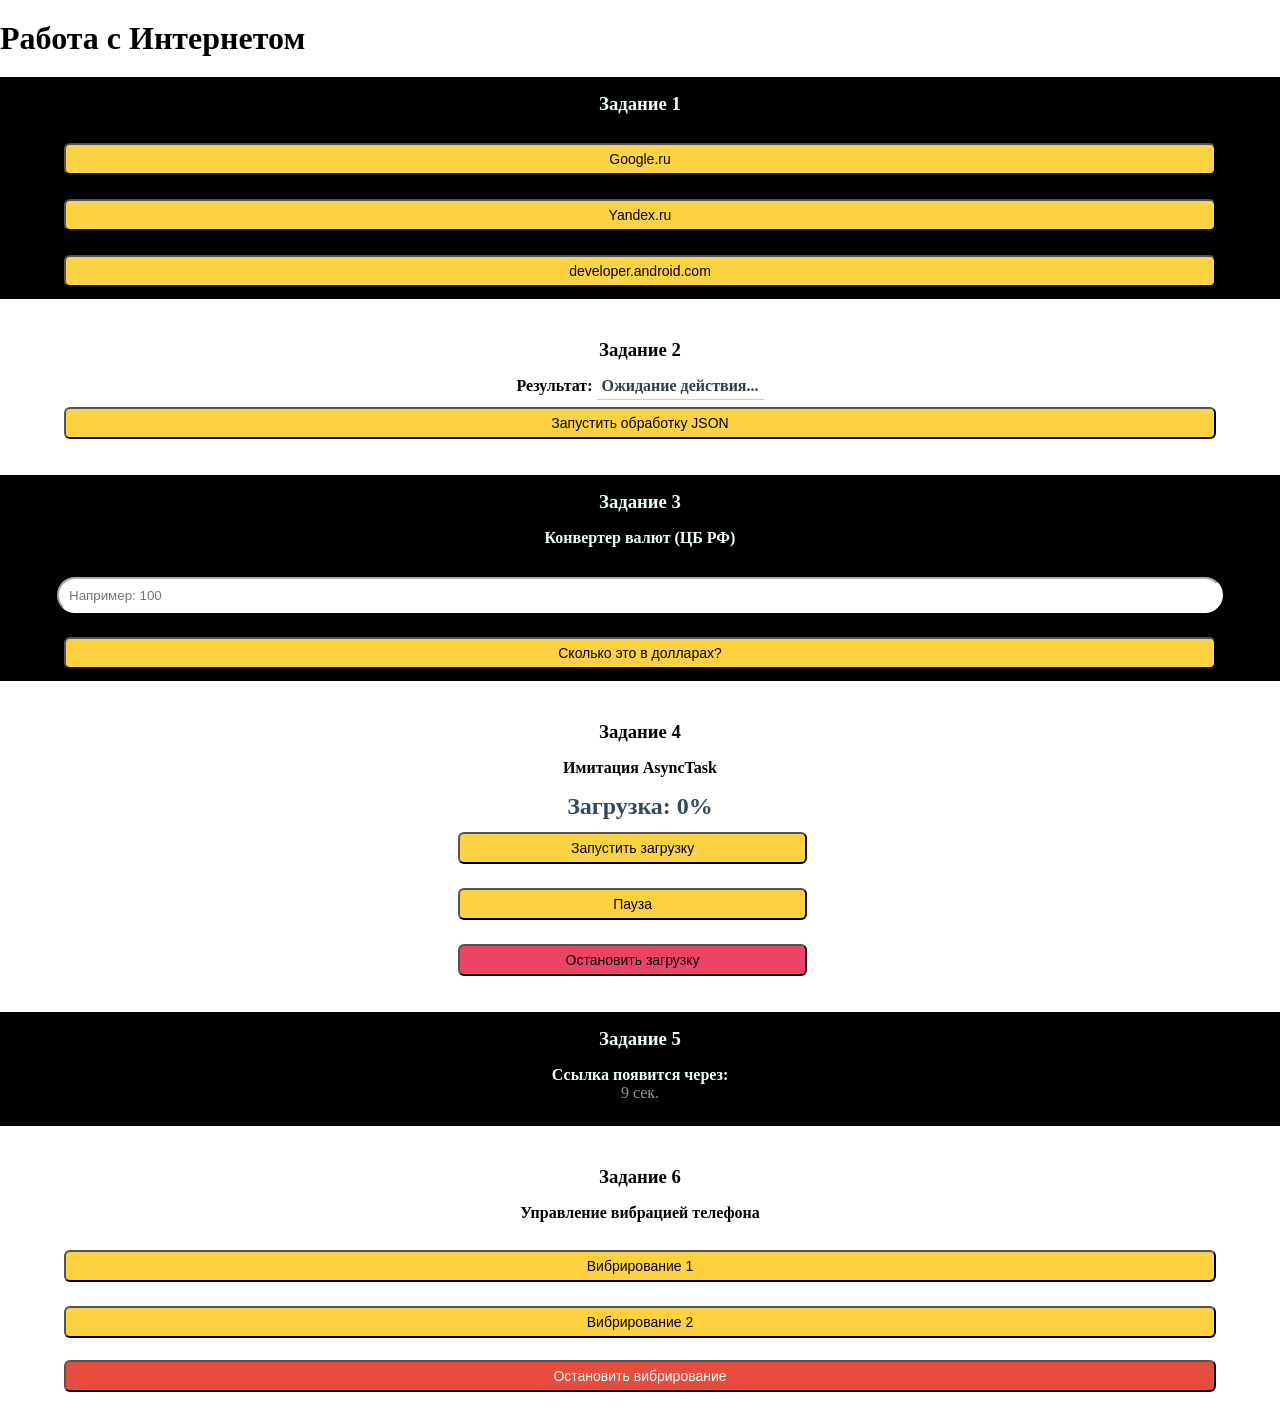
<file: index.html>
<!DOCTYPE html>
<html lang="en">
<head>
    <meta charset="UTF-8">
    <meta name="viewport" content="width=device-width, initial-scale=1.0">
    <title>laba_15</title>
    <link rel="stylesheet" href="main.css">
</head>
<body>
    <h1>Работа с Интернетом</h1>
    <div class="task1">
        <h3>Задание 1</h3>
        <button class="btn1" onclick="window.open('https://google.ru', '_blank')">Google.ru</button>
        <button class="btn1" onclick="window.open('https://yandex.ru', '_blank')">Yandex.ru</button>
        <button class="btn1" onclick="window.open('https://developer.android.com', '_blank')">developer.android.com</button>
    </div>

    <div class="task2">
        <h3 class="wh">Задание 2</h3>
        <p><strong>Результат:</strong> <span id="jsonOutput">Ожидание действия...</span></p>
        <button class="btn1" onclick="processJsonData()">Запустить обработку JSON</button>
    </div>

    <div class="task1">
        <h3>Задание 3</h3>
        <h4>Конвертер валют (ЦБ РФ)</h4>
        <label for="rubAmount">Введите цену в рублях:</label>
        <input type="text" id="rubAmount" placeholder="Например: 100">
        <button class="btn1" id="convertBtn">Сколько это в долларах?</button>
        <div id="resultDisplay" class="result-box"></div>
    </div>

    <div class="task2">
        <h3 class="wh">Задание 4</h3>
        <h4 class="wh">Имитация AsyncTask</h4>
        <div class="counter-display">
            Загрузка: <span id="counterValue">0</span>%
        </div>
        <div>
            <button class="btn1" id="startBtn" onclick="startLoading()">Запустить загрузку</button>
            <button class="btn1" id="pauseBtn" onclick="pauseLoading()">Пауза</button>
            <button class="btn1" id="stopBtn" onclick="stopLoading()">Остановить загрузку</button>
        </div>
    </div>

    <div class="task1" id="timerWrapper">
        <h3>Задание 5</h3>
        <h4 id="mainLabel">Ссылка появится через:</h4>
        <div id="countdownLabel" class="timer-text">10 сек.</div>
    </div>

    <div class="task2">
        <h3 class="wh">Задание 6</h3>
        <h4 class="wh">Управление вибрацией телефона</h4>
        <button class="v_btn1" onclick="startVibration1()">Вибрирование 1</button>
        <button class="v_btn2" onclick="startVibration2()">Вибрирование 2</button>
        <button class="stop_btn" onclick="stopVibration()">Остановить вибрирование</button>
    </div>
    <script src="main.js"></script>
</body>
</html>
</file>
<file: main.css>
*{
    margin: 0;
    padding: 0;
}
h1{
    margin-bottom: 20px;
    margin-top: 20px;
}
h3{
    color: azure;
    margin-top: 16px;
    margin-bottom: 16px;
}
h4{
    color: azure;
}
.wh{
    color:#000000;
    margin-bottom: 16px;
}
.task1{
    display: flex;
    flex-direction: column;
    width: 100%;
    height: wrap;
    background-color: #000000;
    align-items: center;
}
.btn1{
    margin: 12px;
    font-size: 14px;
    font-family: 'Franklin Gothic Medium', 'Arial Narrow', Arial, sans-serif;
    width: 90%;
    height: 32px;
    border-radius: 6px;
    border-color: #000000;
    background-color: #FFD23F;
}
.task2{
    display: flex;
    flex-direction: column;
    width: 100%;
    height: wrap;
    background-color: #ffffff;
    align-items: center;
    margin-bottom: 24px;
    margin-top: 24px;
}
#jsonOutput{
    color: #2c3e50;
    font-weight: bold;
    padding: 5px;
    border-bottom: 1px solid #ccc;
}
input{
    margin: 12px;
    width: 90%;
    height: 32px;
    border-radius: 20px;
    border-color: #ffffff;
    padding-left: 10px;
}
.counter-display{
    font-size: 24px;
    font-weight: bold;
    color: #34495e;
}
button:hover{
    background-color: #C5C5C5;
}
#stopBtn{
    background-color: #EE4266;
}
.timer-text{
    font-size: 16px;
    color: #969696;
    margin-bottom: 24px;
}
.download-btn{
    margin: 12px;
    font-size: 14px;
    font-family: 'Franklin Gothic Medium', 'Arial Narrow', Arial, sans-serif;
    width: 90%;
    height: 32px;
    border-radius: 6px;
    border-color: #000000;
    background-color: #FFD23F;
    transition: transform 0.2s;
}
.download-btn:hover{
    transform: scale(1.05);
    background-color: #40F99B;
}
.v_btn1, .v_btn2, .stop_btn{
    margin: 12px;
    font-size: 14px;
    font-family: 'Franklin Gothic Medium', 'Arial Narrow', Arial, sans-serif;
    width: 90%;
    height: 32px;
    border-radius: 6px;
    border-color: #000000;
    background-color: #FFD23F;
    transition: background 0.2s, transform 0.1s;
}
.v_btn:active, .stop_btn:active{
    transform: scale(0.98);
}
.stop_btn{
    background-color: #e74c3c;
    color: white;
    margin-top: 10px;
}
</file>
